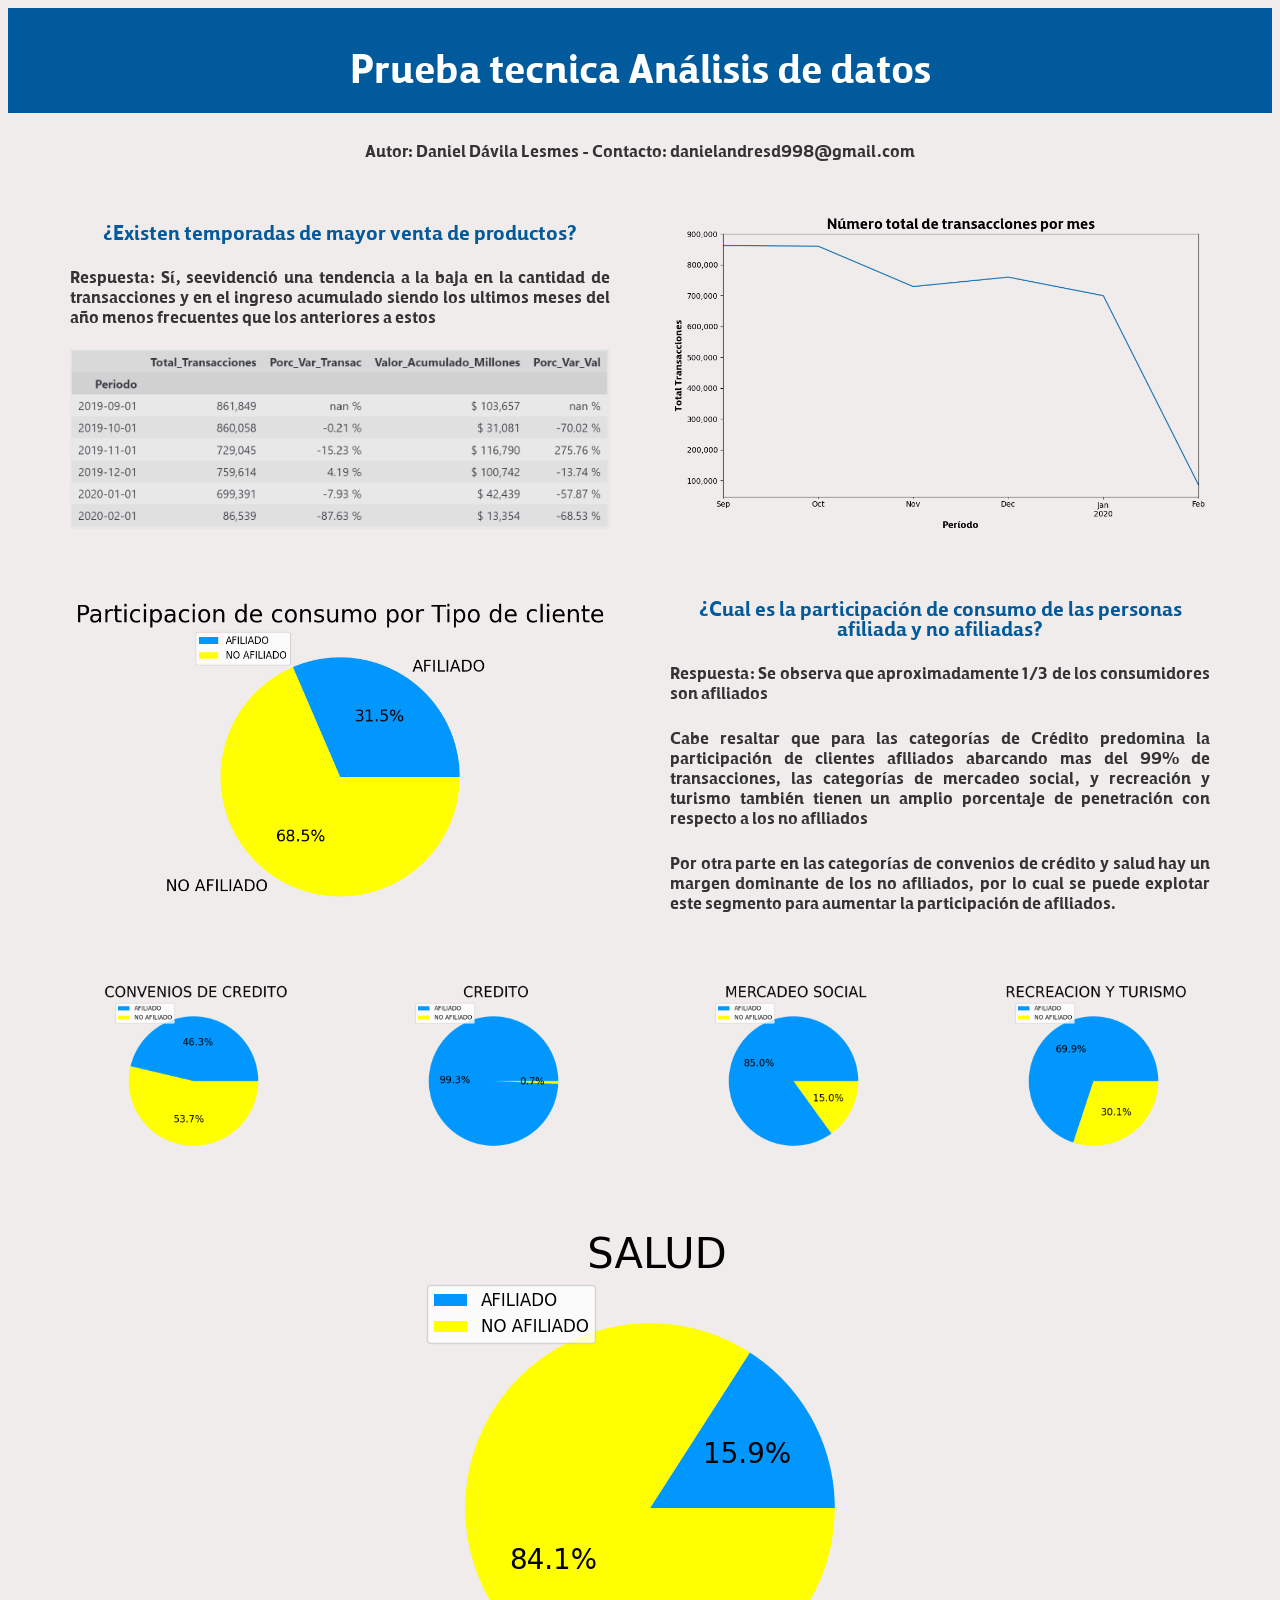
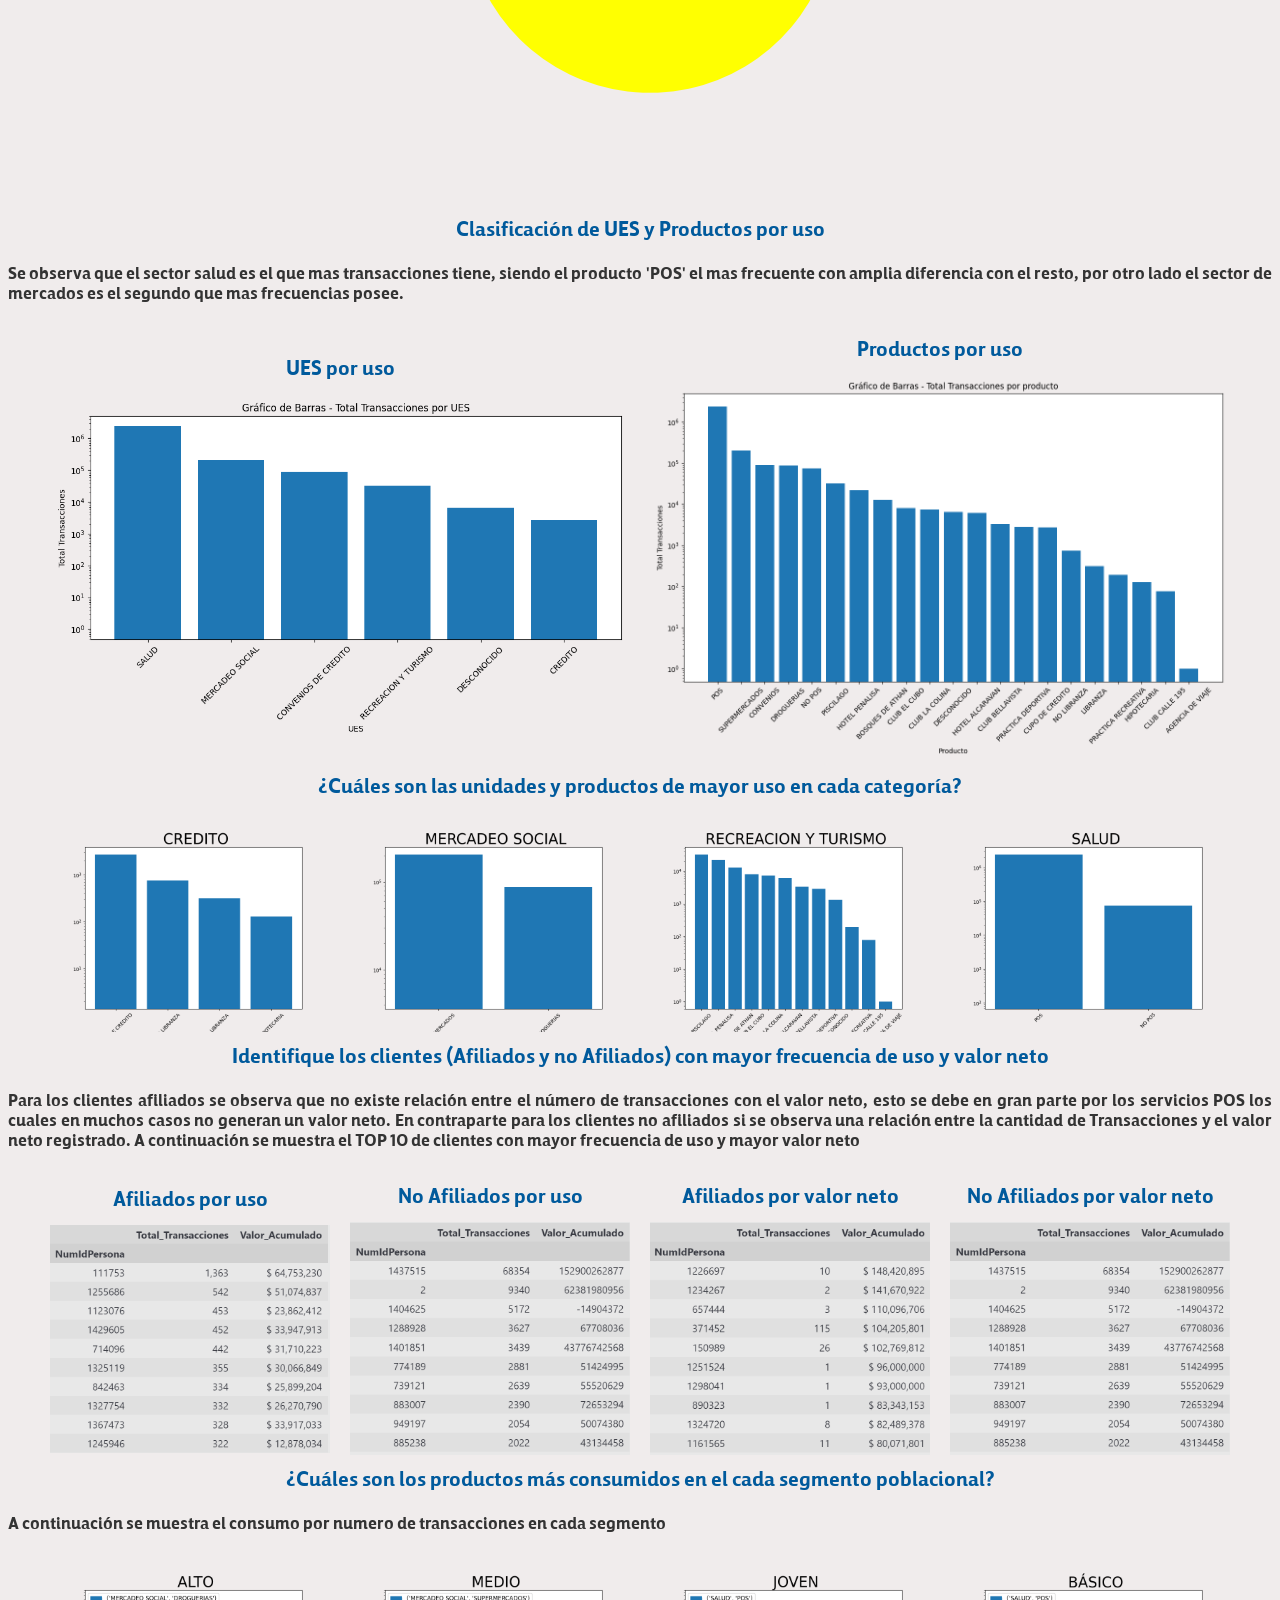
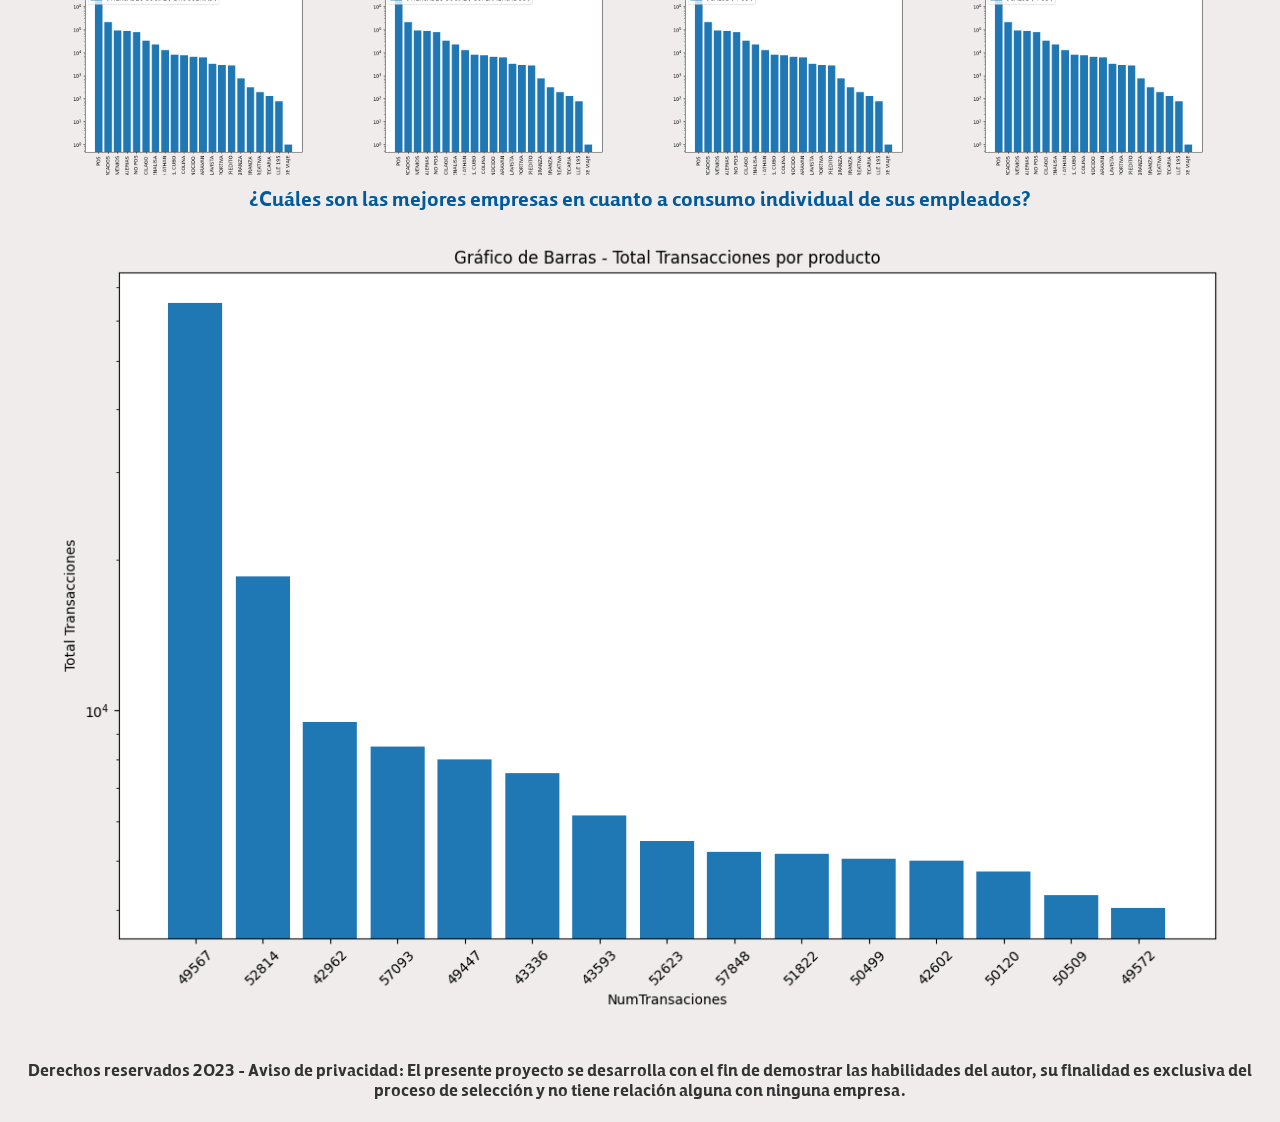
<file: public/index.html>
<!DOCTYPE html>
<html>

<head>
	<title>Informe Daniel Dávila Lesmes</title>
	<meta name="viewport" content="width=device-width, initial-scale=1" charset="UTF-8">
	<link rel="stylesheet" type="text/css" href="styles.css">
</head>

<body>
	<header>
		<h1>Prueba tecnica Análisis de datos</h1>
	</header>
	<div>
		<p style="text-align: center;">
			Autor: Daniel Dávila Lesmes - Contacto: danielandresd998@gmail.com
		</p>
	</div>

	<!--Pregunta 1-->
	<div class="panel">
		<div class="panel-izq">
			<h2>¿Existen temporadas de mayor venta de productos? </h2>
			<p>Respuesta: Sí, seevidenció una tendencia a la baja en la cantidad de transacciones y en el ingreso
				acumulado siendo los ultimos meses del año menos frecuentes que los anteriores a estos</p>
			<div>
				<img src="Pivots/consumos_por_periodo.png">
			</div>
		</div>
		<div class="panel-der">
			<img src="Graficos/num_transacciones_mes.png">
		</div>
	</div>

	<!--Pregunta 2-->
	<div class="panel">
		<div class="panel-izq">
			<img src="Graficos/participacion_consumo_tipo_cliente.png">

		</div>
		<div class="panel-der">

			<h2>¿Cual es la participación de consumo de las personas afiliada y no afiliadas? </h2>
			<p>Respuesta: Se observa que aproximadamente 1/3 de los consumidores son afiliados</p>
			<p>Cabe resaltar que para las categorías de Crédito predomina la participación de clientes afiliados
				abarcando mas del 99% de transacciones, las categorías de mercadeo social, y recreación y turismo
				también tienen un amplio porcentaje de penetración con respecto a los no afiliados </p>
			<p>
				Por otra parte en las categorías de convenios de crédito y salud hay un margen dominante de los no
				afiliados, por lo cual se puede explotar este segmento para aumentar la participación de afiliados.
			</p>

		</div>
	</div>

	<div class="panel">
		<div>
			<img src="Graficos/ues_afiliados_CONVENIOS DE CREDITO.png">
		</div>
		<div>
			<img src="Graficos/ues_afiliados_CREDITO.png">
		</div>
		<div>
			<img src="Graficos/ues_afiliados_MERCADEO SOCIAL.png">
		</div>
		<div>
			<img src="Graficos/ues_afiliados_RECREACION Y TURISMO.png">
		</div>
		<div>
			<img src="Graficos/ues_afiliados_SALUD.png">
		</div>
		

	</div>

	<!--Pregunta 3-->
		<h2>Clasificación de UES y Productos por uso</h2>
		<p> Se observa que el sector salud es el que mas transacciones tiene, siendo
			el producto 'POS' el mas frecuente con amplia diferencia con el resto, por otro lado
			el sector de mercados es el segundo que mas frecuencias posee.
		</p>
		<div class="panel">
			<div>
				<h2>UES por uso</h2>
				<img src="Graficos/ues.png">
			</div>
			<div>
				<h2>Productos por uso</h2>
				<img src="Graficos/productos.png">
			</div>

		</div>

<!--Pregunta 4-->
<h2>¿Cuáles son las unidades y productos de mayor uso en cada categoría?		</h2>
		
		<div class="panel">
			
			<div>
				<img src="Graficos/productos_por_CREDITO.png">
			</div>
			<div>
				<img src="Graficos/productos_por_MERCADEO SOCIAL.png">
			</div>
			<div>
				<img src="Graficos/productos_por_RECREACION Y TURISMO.png">
			</div>
			<div>
				<img src="Graficos/productos_por_SALUD.png">
			</div>

		</div>
<!--Pregunta 5-->

		<div>
			<h2>Identifique los clientes (Afiliados y no Afiliados) con mayor frecuencia de uso y valor neto</h2>
			<p>
				Para los clientes afiliados se observa que no existe relación entre el número
				de transacciones con el valor neto, esto se debe en gran parte por los servicios POS
				los cuales en muchos casos no generan un valor neto.

				En contraparte para los clientes no afiliados si se observa una relación entre la cantidad de
				Transacciones y el valor neto registrado.

				A continuación se muestra el TOP 10 de clientes con mayor frecuencia de uso y mayor valor neto
			</p>
		</div>

		<div class="panel">
			<div>
				<h2>Afiliados por uso</h2>
				<img src="Pivots/afiliados_mas_fieles_por_uso.png">
			</div>
			<div>
				<h2>No Afiliados por uso</h2>
				<img src="Pivots/no_afiliados_mas_fieles_por_uso.png">
			</div>
			<div>
				<h2>Afiliados por valor neto</h2>
				<img src="Pivots/afiliados_mas_fieles_por_valor.png">
			</div>
			<div>
				<h2>No Afiliados por valor neto</h2>
				<img src="Pivots/no_afiliados_mas_fieles_por_valor.png">
			</div>

		</div>

<!--Pregunta 6-->

<!--Pregunta 7-->


<div>
	<h2>¿Cuáles son los productos más consumidos en el cada segmento poblacional?</h2>
	<p>
		

		A continuación se muestra el consumo por numero de transacciones en cada segmento
	</p>
</div>

<div class="panel">
	<div>
		<img src="Graficos/SEGMENTO_ALTO.png">
	</div>
	<div>
		<img src="Graficos/SEGMENTO_MEDIO.png">
	</div>
	<div>
		<img src="Graficos/SEGMENTO_JOVEN.png">
	</div>
	<div>
		<img src="Graficos/SEGMENTO_BÁSICO.png">
	</div>


</div>

<!--Pregunta 8-->
<div>
	<h2>¿Cuáles son las mejores empresas en cuanto a consumo individual de sus empleados?</h2>

</div>

<div class="panel">
	<div>
		<img src="Graficos/empresas_con_mejor_reputacion.png">
	</div>


</div>


		<footer>

			<p style="text-align: center;">Derechos reservados 2023 - Aviso de privacidad: El presente proyecto
				se desarrolla con el fin de demostrar las habilidades del autor, su finalidad
				es exclusiva del proceso de selección y no tiene relación alguna con ninguna empresa. </p>
		</footer>
</body>

</html>
</file>
<file: public/styles.css>
/* Estilos generales */

body {
	font-family: 'tanseek-modern-pro-arabic-bold', sans-serif;
	font-size: 30px;
	color: #333;
	background-color: #f0ecec;
	line-height: 20px; /* valor en píxeles */
}

@font-face {
	font-family: 'tanseek-modern-pro-arabic-bold';
	src: url('tanseek-modern-pro-arabic-bold.ttf') format('truetype');
	font-weight: bold;
	font-style: normal;
  }

/* Encabezado */

header {
	background-color: #005a9c;
	color: #fff;
	padding: 20px;
}

header h1 {
	font-size: 60px;
	margin: 0;
	text-align: center;
	line-height: 65px;
}


nav {
	margin-top: 20px;
}

nav ul {
	list-style: none;
	margin: 0;
	padding: 0;
}

nav li {
	display: inline-block;
	margin-right: 20px;
}

nav a {
	color: #fff;
	text-decoration: none;
}

nav a:hover {
	text-decoration: underline;
}

/* Contenido principal */

main {
	margin: 20px;
}

section {
	margin-bottom: 40px;
}

h2 {
	font-size: 30px;
	margin: 0 0 20px 0;
	color: #005a9c;
	text-align: center;
}

ul {
	list-style: none;
	margin: 0;
	padding: 0;
}

li {
	margin-bottom: 10px;
}

form label {
	display: block;
	margin-bottom: 10px;
}




/* Estilo para el panel */
.panel {
    display: flex;
    flex-direction: row;
    flex-wrap: wrap;
    
    
    width: 100%;
    height: 100%;
    margin: 0 auto;
    max-width: 1200px;

	
  justify-content: center;
  align-items: center;
}

/* Estilo para la sección izquierda */
.panel-izq {
    flex: 2;
    padding: 20px;
}

/* Estilo para la sección derecha */
.panel-der {
    flex: 3;
    padding: 20px;
}
.panel > div {
	flex: 1 0 20%; /* 20% de ancho para cada gráfico */
	margin: 10px; /* margen entre los gráficos */
  }


/* Estilo para el párrafo de la sección izquierda */
p {
    font-size: 25px;
    text-align: justify;
	line-height: 20px; /* valor en píxeles */
}

/* Estilo para la imagen de la sección derecha */
img {
    max-width: 100%;
    height: auto;
    display: block;
    margin: 0 auto;
}
.container {
	display: flex;
	flex-wrap: wrap;
  }
  
  .left-panel {
	flex-basis: 100%;
	display: flex;
	flex-wrap: wrap;
  }
  
  .left-panel .panel-section {
	flex-basis: calc(50% - 20px);
	margin-right: 20px;
  }
  
  .left-panel .panel-section:last-child {
	margin-right: 0;
  }
  
  .left-panel .panel-section p {
	font-size: 1.2em;
	line-height: 1.5;
  }
  
  .left-panel .panel-section img {
	width: 100%;
  }
  
  .right-panel {
	flex-basis: 100%;
  }
  
  .right-panel img {
	width: 100%;
  }
  
  @media screen and (min-width: 768px) {
	.container {
	  display: grid;
	  grid-template-columns: 2fr 3fr;
	  grid-gap: 20px;
	}
  
	.left-panel {
	  flex-basis: auto;
	  grid-row: 1 / 2;
	  display: flex;
	  flex-wrap: wrap;
	}
  
	.left-panel .panel-section {
	  flex-basis: 100%;
	  margin-right: 0;
	}
  
	.right-panel {
	  flex-basis: auto;
	  grid-row: 1 / 2;
	}
  
	.left-panel .panel-section:first-child {
	  flex-basis: 60%;
	  margin-right: 20px;
	}
  
	.left-panel .panel-section:last-child {
	  flex-basis: 40%;
	  margin-right: 0;
	}
  }
</file>
